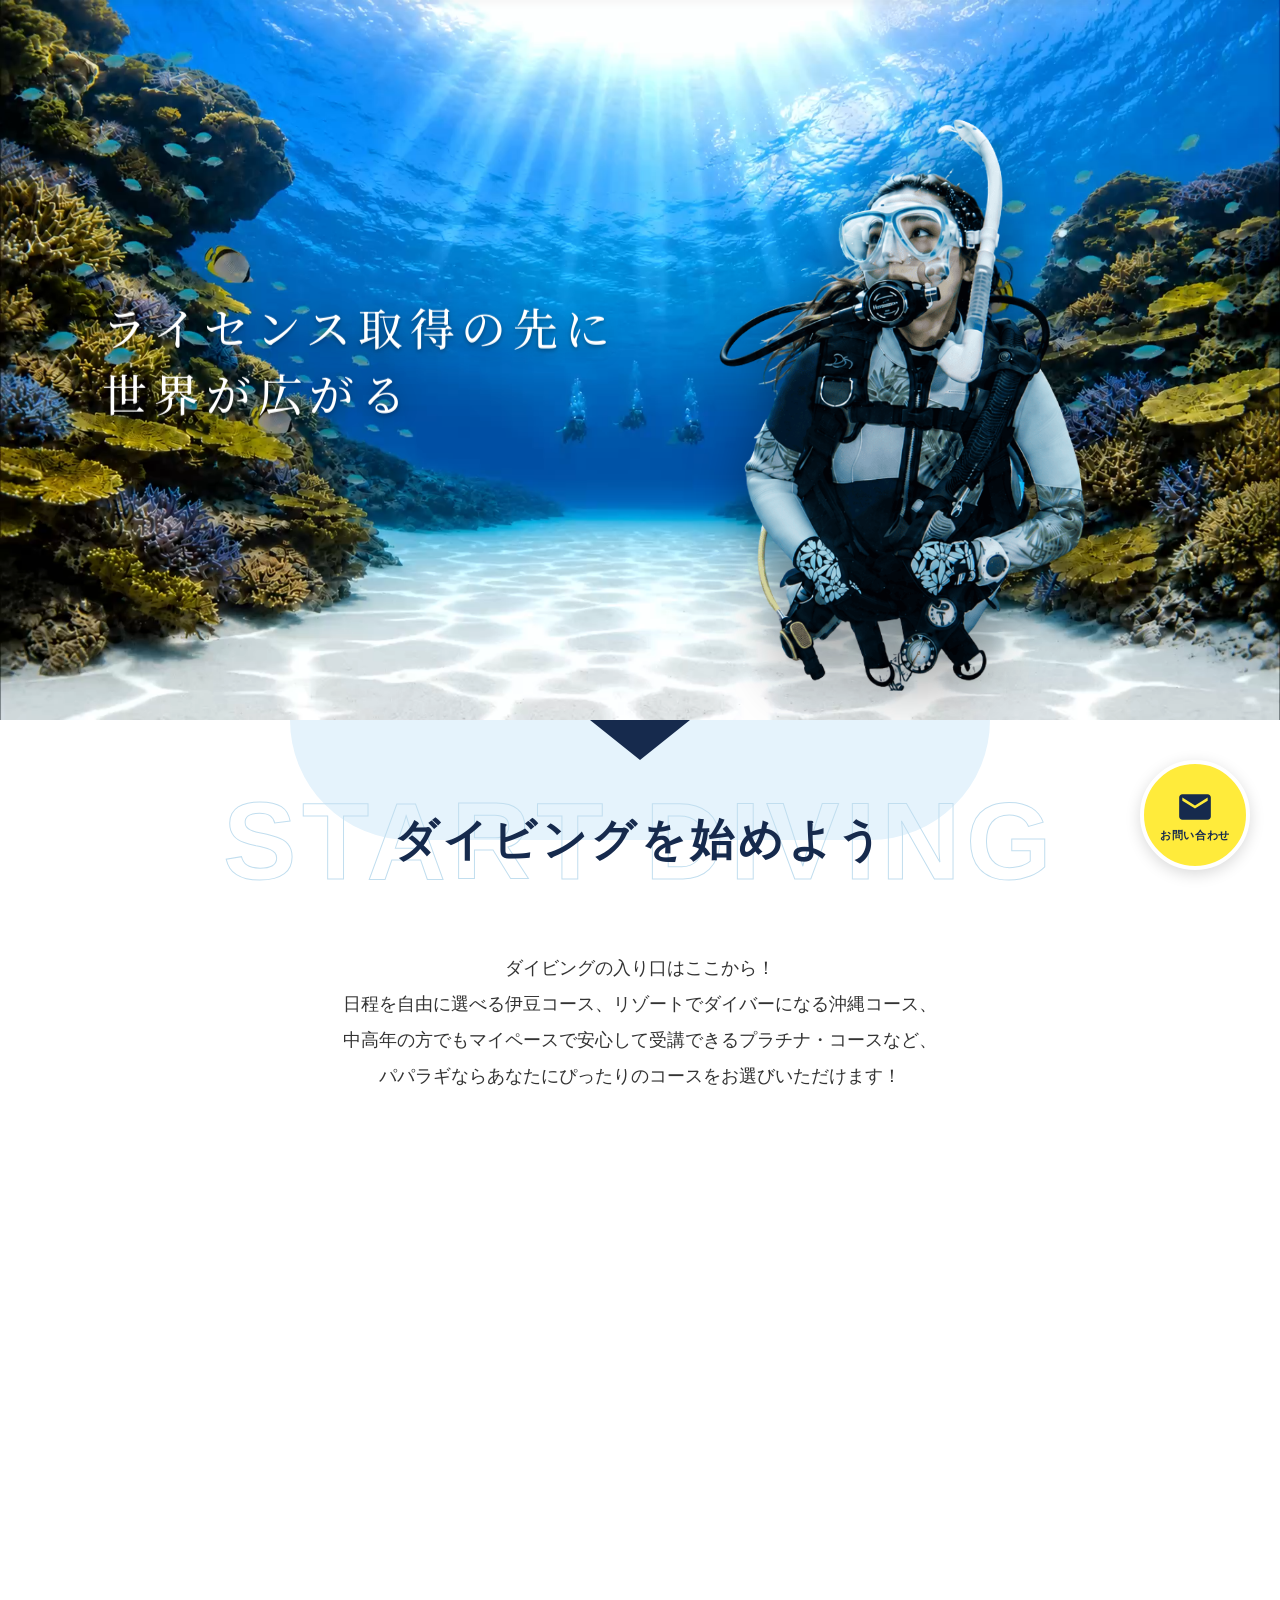
<file: index.html>
<!DOCTYPE html>
<html lang="ja">
<head>
  <meta charset="UTF-8">
  <meta name="viewport" content="width=device-width, initial-scale=1.0">
  <title>PAPALAGI DIVING SCHOOL</title>
  <link rel="stylesheet" href="css/style.css">
  <link rel="preconnect" href="https://fonts.googleapis.com">
  <link rel="preconnect" href="https://fonts.gstatic.com" crossorigin>
  <link href="https://fonts.googleapis.com/css2?family=Noto+Serif+JP:wght@300;500&display=swap" rel="stylesheet">
</head>
<body class="page-pattern-2">
  <header class="header is-transparent">
    <div class="header-inner">
      <h1 class="header-logo">
        <a href="#">
          <img src="img/logo.png" alt="PAPALAGI DIVING SCHOOL">
        </a>
      </h1>
      <nav class="header-nav">
        <ul>
          <li><a href="#">ダイビングを<br>始める</a></li>
          <li><a href="#">ダイビングを<br>楽しむツアー</a></li>
          <li><a href="#">レベルアップで<br>極める</a></li>
          <li><a href="#">キャンペーン</a></li>
          <li><a href="#">仲間が出来る<br>イベント</a></li>
          <li><a href="#">海を知る<br>セミナー</a></li>
          <li><a href="#">パパラギ<br>ご紹介</a></li>
          <li><a href="#">お知らせ</a></li>
          <li><a href="#">店舗案内</a></li>
          <li><a href="#">アルバム</a></li>
        </ul>
      </nav>
      <button class="menu-btn">
        <span></span>
        <span></span>
      </button>
    </div>
  </header>

  <main>
    <section class="fv">
      <!-- 背景動画 -->
      <div class="fv-videos">
        <video class="fv-bg-video active zoom-start" src="img/fv-bg-pc.mov" poster="img/fv-bg-pc-poster.png" autoplay loop muted playsinline></video>
      </div>

      <div class="fv-overlay">
        <!-- 画面左側キャッチコピー -->
        <div class="fv-catch-copy">
          <span class="fv-catch-line fv-catch-line-1">ライセンス取得の先に</span>
          <span class="fv-catch-line fv-catch-line-2">世界が広がる</span>
        </div>

        <!-- 画面右側ダイバー画像 -->
        <div class="fv-diver">
          <img class="fv-diver-img" src="img/fv-diver.png" alt="Diver">
        </div>
      </div>
    </section>

    <!-- START DIVING Section -->
    <section class="start-diving">
      <div class="start-diving-top-decor">
        <div class="light-blue-curve"></div>
        <div class="dark-blue-triangle"></div>
      </div>
      
      <div class="start-diving-header">
        <h2 class="section-title-en">START DIVING</h2>
        <p class="section-title-ja">ダイビングを始めよう</p>
      </div>
      
      <div class="start-diving-desc">
        <p>ダイビングの入り口はここから！<br>
        日程を自由に選べる伊豆コース、リゾートでダイバーになる沖縄コース、<br>
        中高年の方でもマイペースで安心して受講できるプラチナ・コースなど、<br>
        パパラギならあなたにぴったりのコースをお選びいただけます！</p>
      </div>
    </section>
  </main>

  <!-- お問い合わせフローティングボタン -->
  <a href="#" class="floating-contact-btn">
    <svg viewBox="0 0 24 24" xmlns="http://www.w3.org/2000/svg">
      <path d="M20 4H4c-1.1 0-1.99.9-1.99 2L2 18c0 1.1.9 2 2 2h16c1.1 0 2-.9 2-2V6c0-1.1-.9-2-2-2zm0 4l-8 5-8-5V6l8 5 8-5v2z"/>
    </svg>
    <span>お問い合わせ</span>
  </a>

  <script src="js/main.js"></script>
</body>
</html>
</file>
<file: css/style.css>
/* =========================================
   Reset & Base
   ========================================= */
*, *::before, *::after {
  box-sizing: border-box;
}

html {
  overflow-x: hidden;
}

body {
  margin: 0;
  padding: 0;
  font-family: 'Helvetica Neue', Arial, 'Hiragino Kaku Gothic ProN', 'Hiragino Sans', Meiryo, sans-serif;
  color: #333;
  background-color: #fff;
  overflow-x: hidden;
}

/* =========================================
   Header
   ========================================= */
.header {
  position: fixed;
  top: 0;
  left: 0;
  width: 100%;
  padding: 5px 4%;
  z-index: 100;
  background-color: #fff;
  box-shadow: 0 2px 10px rgba(0, 0, 0, 0.05);
}

/* 透過ヘッダー用モディファイア */
.header.is-transparent {
  background-color: transparent;
}

.header.is-transparent .header-nav a {
  color: #fff;
}


.header-inner {
  display: flex;
  flex-direction: column;
  align-items: center;
  gap: 2px;
}

.header-logo img {
  height: 60px;
  width: auto;
  vertical-align: middle;
}

.logo-text-ja {
  display: none;
}

.header-nav {
  width: 100%;
}

.header-nav ul {
  display: flex;
  justify-content: center;
  align-items: center;
  flex-wrap: wrap;
  gap: 5px 2vw;
  list-style: none;
  margin: 0;
  padding: 0;
}

.header-nav a {
  color: #000;
  text-decoration: none;
  font-weight: 700;
  font-size: 13px;
  letter-spacing: 0.03em;
  transition: opacity 0.3s ease;
  display: block;
  text-align: center;
  line-height: 1.3;
}

.header-nav a:hover {
  opacity: 0.7;
}

/* Menu Button (Mobile) */
.menu-btn {
  display: none;
}

/* =========================================
   First View (FV)
   ========================================= */
.fv {
  position: relative;
  width: 100%;
  aspect-ratio: 16 / 9;
  overflow: hidden;
  background-color: #000;
}

/* Videos */
.fv-videos {
  position: absolute;
  top: 0;
  left: 0;
  width: 100%;
  height: 100%;
}

.fv-video {
  position: absolute;
  top: 0;
  left: 0;
  width: 100%;
  height: 100%;
  object-fit: cover;
  opacity: 0;
  transition: opacity 1.5s ease-in-out;
}

.fv-video.active {
  opacity: 1;
}

.fv-bubble-rush {
  position: absolute;
  top: 0;
  left: 0;
  width: 100%;
  height: 100%;
  object-fit: cover;
  opacity: 0.4;
  pointer-events: none;
}

/* Overlay Elements */
.fv-overlay {
  position: absolute;
  top: 0;
  left: 0;
  width: 100%;
  height: 100%;
  pointer-events: none;
  z-index: 3;
}

/* Entrance Animations */
@keyframes popIn {
  0% {
    opacity: 0;
    transform: scale(0.5) translateY(20px);
  }
  70% {
    opacity: 1;
    transform: scale(1.05) translateY(-5px);
  }
  100% {
    opacity: 1;
    transform: scale(1) translateY(0);
  }
}

@keyframes popInDiver {
  0% {
    opacity: 0;
    transform: translate(-50%, -50%) scale(0.5) translateY(20px);
  }
  70% {
    opacity: 1;
    transform: translate(-50%, -50%) scale(1.05) translateY(-5px);
  }
  100% {
    opacity: 1;
    transform: translate(-50%, -50%) scale(1) translateY(0);
  }
}

@keyframes fadeIn {
  0% { opacity: 0; }
  100% { opacity: 1; }
}

/* Marquee Effect */
.marquee-container {
  position: absolute;
  bottom: 50px;
  left: 0;
  width: 100%;
  display: flex;
  overflow: hidden;
  z-index: 1;
  animation: fadeIn 1s ease-out 1.2s both; /* 5. Marquee */
}

.marquee-content {
  display: flex;
  flex-shrink: 0;
  align-items: center;
  justify-content: space-around;
  min-width: 100%;
  animation: marquee 30s linear infinite;
}

.marquee-content span {
  padding: 0 2vw;
  font-size: 12vw;
  font-weight: 900;
  font-family: 'Arial Black', Impact, sans-serif;
  color: transparent;
  -webkit-text-stroke: 4px rgba(255, 255, 255, 0.5);
  white-space: nowrap;
  letter-spacing: 0.05em;
}

@keyframes marquee {
  0% { transform: translateX(0); }
  100% { transform: translateX(-100%); }
}


/* Catch Copy Container */
.catch-copy-container {
  position: absolute;
  top: 170px;
  left: 50%;
  transform: translateX(-50%);
  z-index: 5;
  display: flex;
  flex-direction: column;
  align-items: center;
  width: 90%;
  max-width: 800px;
}

.catch-copy-text-inner {
  position: relative;
  display: flex;
  flex-direction: column;
  width: 100%;
  z-index: 5; /* ダイバーの上に重ねる */
  transform: rotate(-7deg); /* 全体を右上がりに傾ける */
  transform-origin: center center;
}

.catch-copy-text {
  color: #fff;
  font-family: 'Arial Black', system-ui, -apple-system, BlinkMacSystemFont, "Segoe UI", Roboto, "Helvetica Neue", Arial, "Hiragino Kaku Gothic ProN", "Hiragino Sans", Meiryo, sans-serif;
  font-weight: 900;
  margin: 0;
  white-space: nowrap;
  letter-spacing: -0.08em; /* 文字同士をしっかり詰めて迫力を出す */
  text-shadow: 0 4px 15px rgba(0, 0, 0, 0.25), 0 1px 2px rgba(0, 0, 0, 0.2);
}

.catch-copy-text span {
  display: inline-block;
  margin-right: -0.16em; /* 改行による余白を相殺し、文字同士を綺麗に密着させる（少しだけ広げて調整） */
  opacity: 0;
  transform: scale(0.5) translateY(20px);
  animation: popIn 0.6s cubic-bezier(0.175, 0.885, 0.32, 1.275) forwards;
  animation-delay: calc(var(--char-index) * 0.06s);
}

.catch-copy-text.line-1 {
  align-self: flex-start;
  font-size: 48px;
}

.catch-copy-text.line-2 {
  align-self: flex-start;
  font-size: 70px;
  margin-top: -10px; /* 行間を極限まで詰める */
  margin-left: 1.7em; /* 「ン」の開始位置（「ダ」「イ」「ビ」の3文字分の幅）に合わせる */
}

/* Diver Image Styling */
.diver-img {
  position: absolute;
  top: 66%; /* 以前より少し上に配置 */
  left: 50%;
  transform: translate(-50%, -50%);
  width: 700px; /* 少し大きく */
  pointer-events: none;
  z-index: 2;
  animation: popInDiver 0.8s cubic-bezier(0.175, 0.885, 0.32, 1.275) 0.4s both;
}

.diver-img img {
  width: 100%;
  height: auto;
  filter: 
    drop-shadow(1px 1px 0 #fff) 
    drop-shadow(-1px -1px 0 #fff) 
    drop-shadow(1px -1px 0 #fff) 
    drop-shadow(-1px 1px 0 #fff)
    drop-shadow(0 15px 30px rgba(0, 0, 0, 0.4));
  animation: diverFloat 8s ease-in-out infinite;
}

@keyframes diverFloat {
  0%, 100% { transform: translate(0, 0) rotate(0deg); }
  50% { transform: translate(30px, -20px) rotate(5deg); }
}



/* Wave Bottom */
.wave-container {
  position: absolute;
  bottom: -2px; /* Prevent tiny gaps */
  left: 0;
  width: 100%;
  height: 120px;
  overflow: hidden;
  z-index: 10;
  pointer-events: none;
}

.wave {
  position: absolute;
  bottom: 0;
  left: 0;
  width: 200%;
  height: 100%;
  background-size: 50% 100%;
}

.wave1 {
  background-image: url('data:image/svg+xml;utf8,<svg viewBox="0 0 1200 120" xmlns="http://www.w3.org/2000/svg" preserveAspectRatio="none"><path d="M0,120 L0,60 C150,100 350,0 600,60 C850,120 1050,20 1200,60 L1200,120 Z" fill="%23c5e6fa"/></svg>');
  animation: moveWave 15s linear infinite;
}

.wave2 {
  background-image: url('data:image/svg+xml;utf8,<svg viewBox="0 0 1200 120" xmlns="http://www.w3.org/2000/svg" preserveAspectRatio="none"><path d="M0,120 L0,80 C200,10 400,110 600,80 C800,50 1000,120 1200,80 L1200,120 Z" fill="rgba(197, 230, 250, 0.5)"/></svg>');
  animation: moveWave 10s linear infinite;
}

.wave3 {
  background-image: url('data:image/svg+xml;utf8,<svg viewBox="0 0 1200 120" xmlns="http://www.w3.org/2000/svg" preserveAspectRatio="none"><path d="M0,120 L0,40 C250,90 350,20 600,40 C850,60 950,10 1200,40 L1200,120 Z" fill="rgba(197, 230, 250, 0.3)"/></svg>');
  animation: moveWave 20s linear infinite;
}

@keyframes moveWave {
  0% { transform: translateX(0); }
  100% { transform: translateX(-50%); }
}

/* =========================================
   Start Diving Section
   ========================================= */
.start-diving {
  position: relative;
  width: 100%;
  background-color: #fff;
  padding-bottom: 80px;
  text-align: center;
}

.start-diving-top-decor {
  position: relative;
  width: 100%;
  height: 120px;
  overflow: hidden;
}

.light-blue-curve {
  position: absolute;
  top: 0;
  left: 50%;
  transform: translateX(-50%);
  width: 700px;
  max-width: 95%;
  height: 120px;
  background-color: #e5f3fc;
  border-radius: 0 0 350px 350px;
}

.dark-blue-triangle {
  position: absolute;
  top: 0;
  left: 50%;
  transform: translateX(-50%);
  width: 0;
  height: 0;
  border-left: 50px solid transparent;
  border-right: 50px solid transparent;
  border-top: 40px solid #162a4d;
}

.start-diving-header {
  position: relative;
  display: flex;
  justify-content: center;
  align-items: center;
  height: 140px;
  margin-top: -70px;
}

.section-title-en {
  position: absolute;
  top: 50%;
  left: 50%;
  transform: translate(-50%, -50%);
  font-size: 110px;
  font-weight: 900;
  font-family: 'Arial Black', Impact, sans-serif;
  color: transparent;
  -webkit-text-stroke: 1px #c1deef;
  letter-spacing: 0.05em;
  white-space: nowrap;
  z-index: 1;
  margin: 0;
}

@supports not (-webkit-text-stroke: 1px #c1deef) {
  .section-title-en {
    color: #e5f3fc;
  }
}

.section-title-ja {
  position: relative;
  font-size: 44px;
  font-weight: bold;
  color: #162a4d;
  z-index: 2;
  margin: 0;
  letter-spacing: 0.1em;
}

.start-diving-desc {
  margin-top: 40px;
  font-size: 18px;
  line-height: 2;
  color: #333;
  font-weight: 500;
}

/* =========================================
   Media Queries (Responsive)
   ========================================= */
@media (max-width: 767px) {
  .header {
    padding: 4px 4%; /* ヘッダーを窮屈にさせない元の適度な余白に戻す */
  }

  .header-inner {
    flex-direction: row;
    justify-content: space-between;
    align-items: center;
    width: 100%;
  }

  .header-logo img {
    height: 46px; /* ロゴサイズを大きくし、ヘッダー内に美しく収める */
    display: block;
  }

  .header-nav {
    display: none;
  }

  /* Mobile Menu Button */
  .menu-btn {
    display: block;
    width: 38px; /* サイズを大きく */
    height: 38px; /* サイズを大きく */
    background-color: #1a2b4c;
    border-radius: 50%;
    border: none;
    position: relative;
    cursor: pointer;
    margin-right: 0;
  }

  .menu-btn span {
    position: absolute;
    left: 50%;
    transform: translateX(-50%);
    width: 20px; /* バーの幅も大きくして押しやすく */
    height: 2px; /* バーの太さも少しアップ */
    background-color: #fff;
  }

  .menu-btn span:nth-child(1) { top: 14px; }
  .menu-btn span:nth-child(2) { top: 22px; }

  /* Catch Copy Mobile Adjustments */
  .catch-copy-container {
    top: 35%; /* FVの中央少し上に配置 */
    left: 50%;
    transform: translate(-50%, -50%);
    align-items: center;
    width: 92%;
  }

  .catch-copy-text.line-1 {
    font-size: 6.5vw; /* 画面幅からはみ出さないサイズに調整 */
    margin-bottom: 0;
  }

  .catch-copy-text.line-2 {
    align-self: flex-start;
    font-size: 10.5vw; /* 画面幅からはみ出さないサイズに調整 */
    margin-top: -5px;
    margin-left: 1.55em; /* モバイルの文字サイズ比率に合わせた「ン」の開始位置 */
  }

  .diver-img {
    position: absolute;
    top: 64%; /* 以前より少し上に配置 */
    left: 50%;
    transform: translate(-50%, -50%);
    width: 370px;
    z-index: 2;
  }



  .marquee-content span {
    font-size: 15vw;
    -webkit-text-stroke: 2.5px rgba(255, 255, 255, 0.5); /* Slightly thicker stroke */
  }

  /* Start Diving Mobile Adjustments */
  .wave-container {
    height: 60px;
  }

  .start-diving-top-decor {
    height: 60px;
  }
  .light-blue-curve {
    width: 90%;
    height: 40px;
    border-radius: 0 0 45vw 45vw;
  }
  .dark-blue-triangle {
    border-left-width: 25px;
    border-right-width: 25px;
    border-top-width: 20px;
  }
  .start-diving-header {
    height: 100px;
    margin-top: -50px;
  }
  .section-title-en {
    font-size: 14vw;
  }
  .section-title-ja {
    font-size: 24px;
  }
}

/* =========================================
   Floating Contact Button
   ========================================= */
.floating-contact-btn {
  position: fixed;
  bottom: 30px;
  right: 30px;
  width: 110px;
  height: 110px;
  background-color: #ffeb3b;
  border: 4px solid #fff;
  border-radius: 50%;
  display: flex;
  flex-direction: column;
  justify-content: center;
  align-items: center;
  text-decoration: none;
  box-shadow: 0 4px 15px rgba(0, 0, 0, 0.15);
  z-index: 1000;
  transition: transform 0.3s ease, box-shadow 0.3s ease;
}

.floating-contact-btn:hover {
  transform: translateY(-5px);
  box-shadow: 0 6px 20px rgba(0, 0, 0, 0.2);
}

.floating-contact-btn svg {
  width: 38px;
  height: 38px;
  margin-bottom: 2px;
  fill: #162a4d;
}

.floating-contact-btn span {
  color: #162a4d;
  font-size: 11px;
  font-weight: bold;
  letter-spacing: 0.05em;
  white-space: nowrap;
}

@media (max-width: 767px) {
  .floating-contact-btn {
    width: 80px;
    height: 80px;
    bottom: 20px;
    right: 20px; /* Slightly adjusted to prevent clipping on mobile */
  }
  .floating-contact-btn svg {
    width: 28px;
    height: 28px;
    margin-bottom: 1px;
  }
  .floating-contact-btn span {
    font-size: 9px;
  }
}

/* =========================================
   Pattern 2 Specific Styles
   ========================================= */
.page-pattern-2 .header {
  position: fixed;
  transform: translateY(-100%);
  transition: transform 0.3s ease, background-color 0.3s ease, box-shadow 0.3s ease;
}

.page-pattern-2 .header.is-show {
  transform: translateY(0);
  background-color: #fff;
  box-shadow: 0 2px 10px rgba(0, 0, 0, 0.1);
}

.page-pattern-2 .header.is-show .header-nav a {
  color: #000;
}

/* FV下セクション（.start-diving）の下側余白を調整 */
.page-pattern-2 .start-diving {
  padding-bottom: 800px;
}

/* パターン2専用：ヘッダー非表示に伴うキャッチコピーとダイバー画像の位置引き上げ */
.page-pattern-2 .catch-copy-container {
  top: 90px;
}
.page-pattern-2 .diver-img {
  top: 60%;
}

/* =========================================
   FV New Styles (Bg Video, Catch Copy, Diver Image)
   ========================================= */

.fv-bg-video {
  position: absolute;
  top: 0;
  left: 0;
  width: 100%;
  height: 100%;
  object-fit: cover;
  object-position: center bottom; /* 背景動画の一番下を常に見せる */
  z-index: 1;
  transform-origin: center bottom; /* ズームアウトの基準点を一番下に設定 */
  will-change: transform;
  transform: translate3d(0, 0, 0) scale(1); /* デフォルト状態はズームアウト完了後のscale(1)にする */
  -webkit-backface-visibility: hidden;
  backface-visibility: hidden;
  perspective: 1000px; /* GPUレイヤーのレンダリングを安定化 */
  opacity: 0;
  transition: opacity 0.5s ease-in-out; /* 1.5秒から0.5秒に短縮して動画を最後まで見せる */
}

.fv-bg-video.active {
  opacity: 1;
}

/* 初回のみピンチインアニメーションを適用するためのクラス */
.fv-bg-video.zoom-start {
  /* クラスが付与された瞬間（再生開始）からズームアウトを10秒かけて実行 */
  animation: fvBgZoomOut 10s linear forwards;
}


@keyframes fvBgZoomOut {
  0% { transform: translate3d(0, 0, 0) scale(1.18); }
  100% { transform: translate3d(0, 0, 0) scale(1); }
}

/* 画面左側キャッチコピー */
.fv-catch-copy {
  position: absolute;
  left: 8%;
  top: 50%;
  transform: translateY(-50%);
  z-index: 5;
  display: flex;
  flex-direction: column;
  gap: 8px;
  color: #fff;
  font-family: "Noto Serif JP", "Yu Mincho", "YuMincho", "MS Mincho", serif;
  text-shadow: 0 4px 20px rgba(0, 0, 0, 0.4), 0 2px 4px rgba(0, 0, 0, 0.3);
  pointer-events: none;
}

.fv-catch-line {
  display: block;
  font-weight: 500; /* 少し太いフォントウェイトに変更 */
  line-height: 1.3;
  letter-spacing: 0.15em;
  font-size: clamp(28px, 3.5vw, 50px);
  opacity: 0;
  animation: fvSoftFadeIn 1.2s ease-out forwards;
}

.fv-catch-line-1 {
  animation-delay: 1.2s; /* ダイバーが表示され始めたら（2.5sの完了を待たずに）早期に表示開始 */
}

.fv-catch-line-2 {
  padding-left: 0;
  animation-delay: 2.2s; /* 1.0s遅れて順次表示 */
}

@keyframes fvSoftFadeIn {
  0% {
    opacity: 0;
    filter: blur(8px);
  }
  100% {
    opacity: 1;
    filter: blur(0);
  }
}

/* 画面右側ダイバー画像 */
.fv-diver {
  position: absolute;
  right: 8%;
  bottom: 4%; /* 下の窮屈さを解消するため少し上に配置 */
  width: 42%; /* サイズを少し小さく */
  height: 80%; /* サイズを少し小さく */
  z-index: 4;
  display: flex;
  align-items: flex-end;
  justify-content: center;
  pointer-events: none;
  animation: fvDiverSoftFadeIn 2.5s ease-out both; /* 読み込み後すぐに（遅延なし）表示開始 */
}

.fv-diver-img {
  max-width: 100%;
  max-height: 100%;
  object-fit: contain;
  filter: drop-shadow(0 15px 30px rgba(0, 0, 0, 0.4));
  position: relative;
  z-index: 2;
}

.fv-diver-bubble {
  position: absolute;
  bottom: 60%; /* 位置をさらに上に引き上げ */
  left: 56%; /* 少しだけ右にずらす */
  transform: translateX(-50%);
  width: 130%; /* サイズを大きく */
  height: auto;
  z-index: 1;
  pointer-events: none;
  opacity: 0.8; /* 少しだけ透過 */
  filter: brightness(3.0) contrast(1.5); /* もっと白っぽくする加工 */
}

@keyframes fvDiverSoftFadeIn {
  from {
    opacity: 0;
    filter: blur(10px);
  }
  to {
    opacity: 1;
    filter: blur(0);
  }
}

/* レスポンシブ調整 */
@media (max-width: 1024px) {
  .fv {
    aspect-ratio: 3 / 4;
  }

  .fv-bg-video {
    object-position: 68% bottom;
    transform-origin: 68% bottom;
  }

  .fv-catch-copy {
    top: 28%;
    left: 50%;
    transform: translateX(-50%);
    width: max-content;
    max-width: 90%;
    align-items: flex-start;
    text-align: left;
  }

  .fv-catch-line {
    font-size: clamp(45px, 6vw, 72px);
  }

  .fv-diver {
    width: 55%;
    height: 65%;
    right: 5%;
    bottom: 2%;
  }
}

@media (max-width: 767px) {
  .fv {
    aspect-ratio: 9 / 16;
  }

  .fv-bg-video {
    object-position: 58% bottom;
    transform-origin: 58% bottom;
  }

  .fv-catch-copy {
    left: 5%;
    width: 90%;
    top: 35%;
    transform: translateY(-50%);
    gap: 6px;
  }
  
  .fv-catch-line {
    font-size: 28px;
  }
  
  .fv-catch-line-2 {
    padding-left: 0;
  }
  
  .fv-diver {
    width: 80%; /* モバイルのサイズを少し大きく調整 */
    height: 48%; /* モバイルのサイズを少し大きく調整 */
    right: 0%;
    transform: none;
    bottom: 7%; /* 下の窮屈さを解消するため少し上に配置 */
    justify-content: flex-end;
    animation: fvDiverSoftFadeIn 2.5s ease-out both; /* 読み込み後すぐに（遅延なし）表示開始 */
  }
}
</file>
